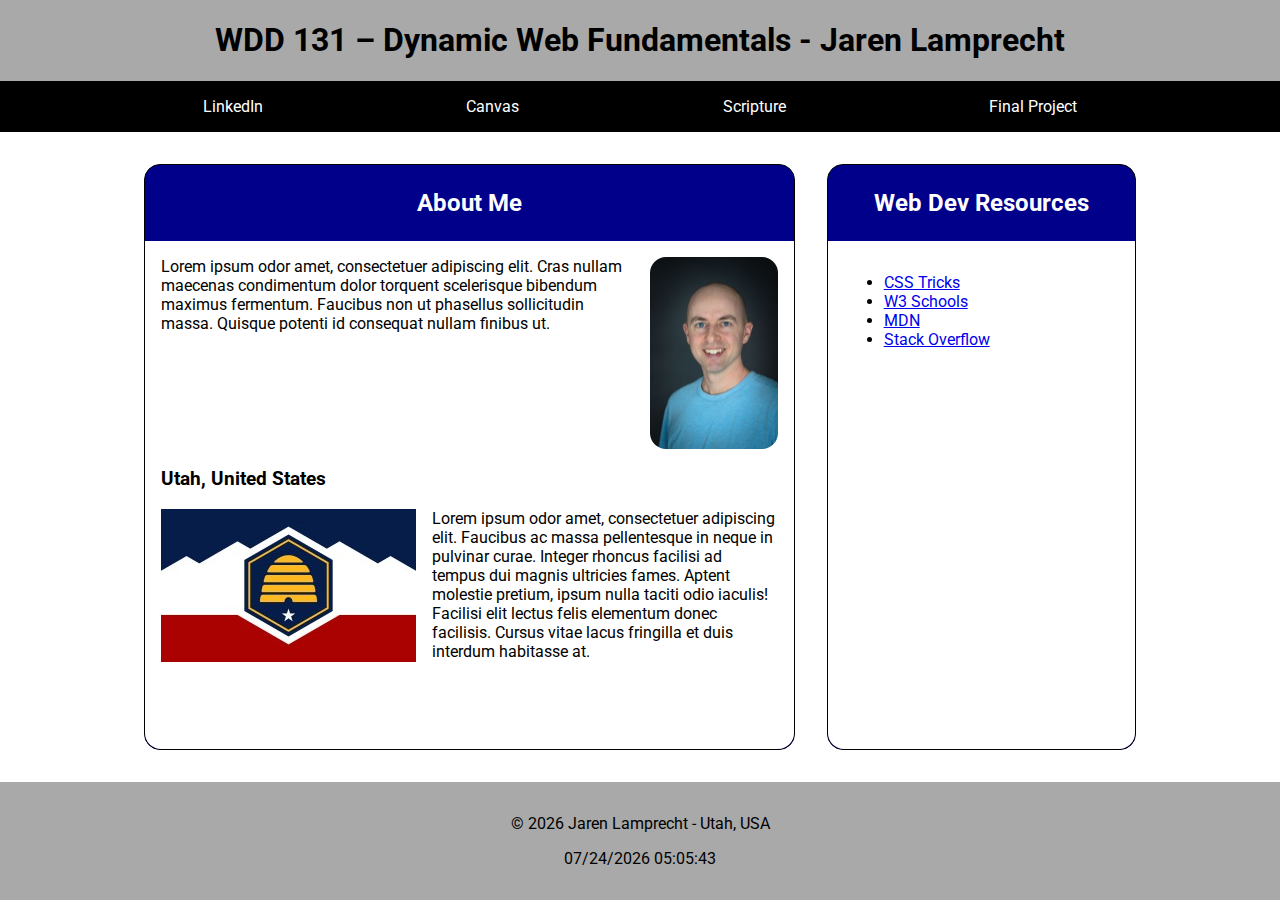
<file: index.html>
<!DOCTYPE html>
<html lang="en">

<head>
    <meta charset="UTF-8">
    <meta name="viewport" content="width=device-width, initial-scale=1.0">
    <meta name="description" content="WDD 131 – Dynamic Web Fundamentals - Jaren Lamprecht - Home Page">
    <meta name="author" content="Jaren Lamprecht">

    <title>WDD 131 – Dynamic Web Fundamentals - Jaren Lamprecht</title>

    <link rel="stylesheet" href="styles/base.css">
    <link rel="preconnect" href="https://fonts.googleapis.com">
    <link rel="preconnect" href="https://fonts.gstatic.com" crossorigin>
    <link href="https://fonts.googleapis.com/css2?family=Roboto:ital,wght@0,100..900;1,100..900&display=swap" rel="stylesheet">
    <script defer src="scripts/getdates.js"></script>
</head>

<body>
    <header>
        <h1>WDD 131 – Dynamic Web Fundamentals - Jaren Lamprecht</h1>
        <nav>
            <a href="https://www.linkedin.com/in/jaren-lamprecht-9a826526/">LinkedIn</a>
            <a href="https://byupw.instructure.com/">Canvas</a>
            <a href="https://www.churchofjesuschrist.org/study/scriptures/nt/luke/9?lang=eng&id=56#p56">Scripture</a>
            <a href="">Final Project</a>
        </nav>
    </header>
    <main>
        <section class="card">
            <h2>About Me</h2>
            <article>
                <div class="aboutme">
                    <p>
                        Lorem ipsum odor amet, consectetuer adipiscing elit. Cras nullam maecenas condimentum dolor torquent scelerisque bibendum maximus fermentum. Faucibus non ut phasellus sollicitudin massa. Quisque potenti id consequat nullam finibus ut.
                    </p>
                    <img alt="portrait" src="images/jaren.jpg" />
                </div>
                <div class="aboututah">
                    <h3>Utah, United States</h3>
                    <div>
                        <img alt="flag" src="images/utah.jpg" />
                        <p>
                            Lorem ipsum odor amet, consectetuer adipiscing elit. Faucibus ac massa pellentesque in neque in pulvinar curae. Integer rhoncus facilisi ad tempus dui magnis ultricies fames. Aptent molestie pretium, ipsum nulla taciti odio iaculis! Facilisi elit lectus felis elementum donec facilisis. Cursus vitae lacus fringilla et duis interdum habitasse at.
                        </p>
                    </div>
                </div>
            </article>
        </section>
        <section class="card">
            <h2>Web Dev Resources</h2>
            <article>
                <ul>
                    <li><a href="https://css-tricks.com/">CSS Tricks</a></li>
                    <li><a href="https://www.w3schools.com/">W3 Schools</a></li>
                    <li><a href="https://developer.mozilla.org/en-US/">MDN</a></li>
                    <li><a href="https://stackoverflow.com/questions">Stack Overflow</a></li>
                </ul>
            </article>
        </section>
    </main>
    <footer>
        <p>
            <span>©</span><span id="currentyear"></span><span>Jaren Lamprecht - Utah, USA</span>
        </p>
        <p id="lastModified">
        </p>
    </footer>
</body>

</html>
</file>
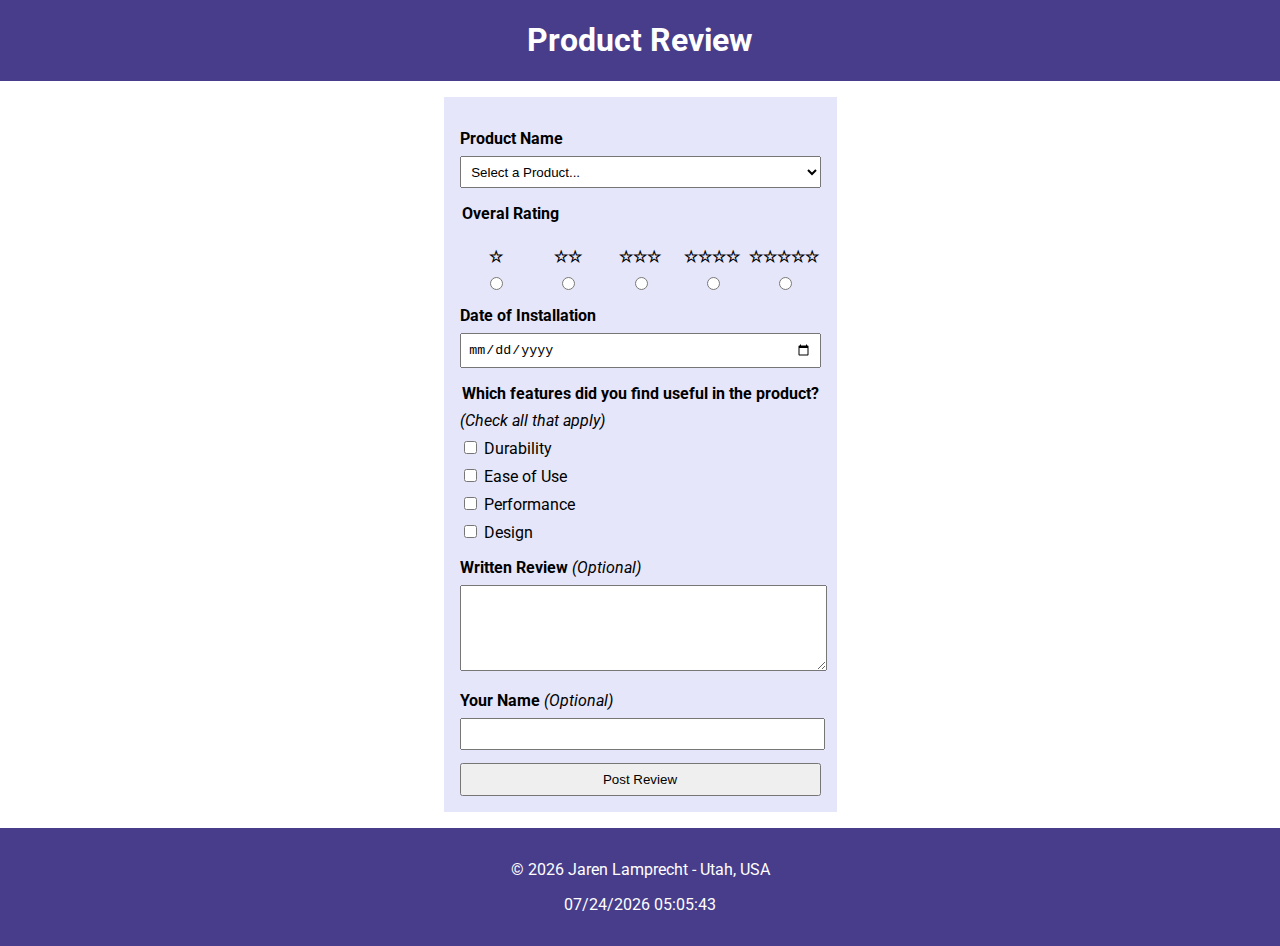
<file: form.html>
<!DOCTYPE html>
<html lang="en">

<head>
    <meta charset="UTF-8">
    <meta name="viewport" content="width=device-width, initial-scale=1.0">
    <meta name="description" content="WDD 131 – Dynamic Web Fundamentals - Jaren Lamprecht - Form">
    <meta name="author" content="Jaren Lamprecht">

    <title>WDD 131 – Dynamic Web Fundamentals - Jaren Lamprecht</title>

    <link rel="stylesheet" href="styles/form.css">
    <link rel="stylesheet" href="styles/form.css">
    <link rel="preconnect" href="https://fonts.googleapis.com">
    <link rel="preconnect" href="https://fonts.gstatic.com" crossorigin>
    <link href="https://fonts.googleapis.com/css2?family=Roboto:ital,wght@0,100..900;1,100..900&display=swap"
        rel="stylesheet">
    <script defer src="scripts/form.js"></script>
</head>

<body>
    <header>
        <h1>Product Review</h1>
    </header>
    <main>
        <form method="get" action="review.html">
            <label for="product">Product Name</label>
            <select id="product" name="product" required>
                <option value="" selected disabled>Select a Product...</option>
            </select>
            <fieldset id="rating">
                <legend>Overal Rating</legend>
                <div class="stars">
                    <div class="star">
                        <label for="star-1">&star;</label>
                        <input type="radio" name="rating" id="star-1" value="1" required>
                    </div>
                    <div class="star">
                        <label for="star-2">&star;&star;</label>
                        <input type="radio" name="rating" id="star-2" value="2" required>
                    </div>
                    <div class="star">

                        <label for="star-3">&star;&star;&star;</label>
                        <input type="radio" name="rating" id="star-3" value="3" required>
                    </div>
                    <div class="star">
                        <label for="star-4">&star;&star;&star;&star;</label>
                        <input type="radio" name="rating" id="star-4" value="4" required>
                    </div>
                    <div class="star">
                        <label for="star-5">&star;&star;&star;&star;&star;</label>
                        <input type="radio" name="rating" id="star-5" value="5" required>
                    </div>
                </div>
            </fieldset>
            <label for="date">Date of Installation</label>
            <input type="date" id="date" name="date" required>
            <fieldset id="features">
                <legend>
                    Which features did you find useful in the product?
                </legend>
                <div class="parenthetical">(Check all that apply)</div>
                <div class="check">
                    <input type="checkbox" id="durability" name="durability">
                    <label for="durability">Durability</label>
                </div>
                <div class="check">
                    <input type="checkbox" id="ease" name="ease">
                    <label for="ease">Ease of Use</label>
                </div>
                <div class="check">
                    <input type="checkbox" id="performance" name="performance">
                    <label for="performance">Performance</label>
                </div>
                <div class="check">
                    <input type="checkbox" id="design" name="design">
                    <label for="design">Design</label>
                </div>
            </fieldset>
            <label for="review">Written Review <span class="parenthetical">(Optional)</span></label>
            <textarea id="review" name="review"></textarea>
            <label for="name">Your Name <span class="parenthetical">(Optional)</span></label>
            <input type="text" id="name" name="name">
            <input id="submit" type="submit" value="Post Review">
        </form>
    </main>
    <footer>
        <p>
            <span>©</span><span id="currentyear"></span><span>Jaren Lamprecht - Utah, USA</span>
        </p>
        <p id="lastModified">
        </p>
    </footer>
</body>

</html>
</file>
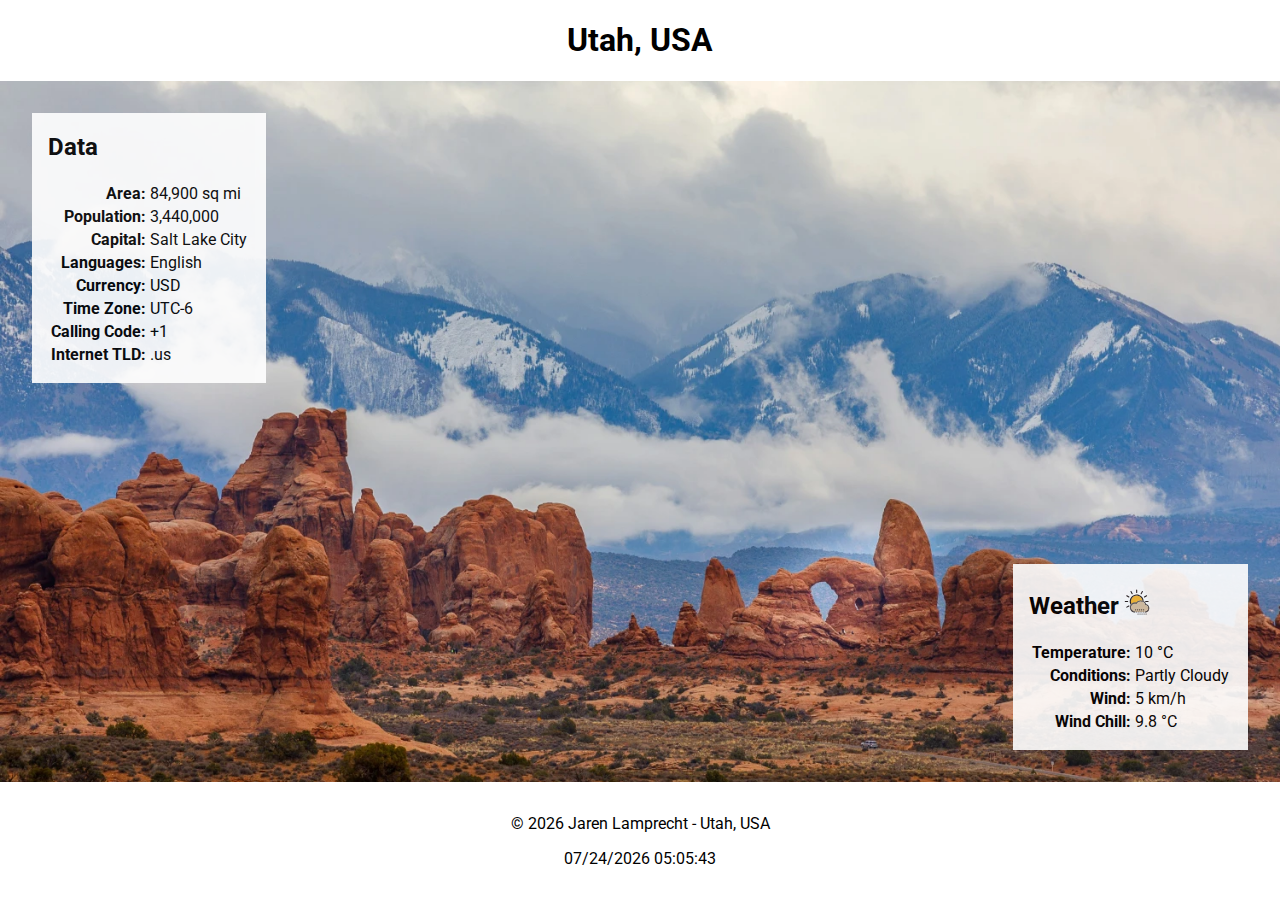
<file: place.html>
<!DOCTYPE html>
<html lang="en">

<head>
    <meta charset="UTF-8">
    <meta name="viewport" content="width=device-width, initial-scale=1.0">
    <meta name="description" content="WDD 131 – Dynamic Web Fundamentals - Jaren Lamprecht - Place Page">
    <meta name="author" content="Jaren Lamprecht">

    <title>WDD 131 – Dynamic Web Fundamentals - Jaren Lamprecht</title>

    <link rel="stylesheet" href="styles/place.css">
    <link rel="stylesheet" href="styles/place-large.css">
    <link rel="preconnect" href="https://fonts.googleapis.com">
    <link rel="preconnect" href="https://fonts.gstatic.com" crossorigin>
    <link href="https://fonts.googleapis.com/css2?family=Roboto:ital,wght@0,100..900;1,100..900&display=swap" rel="stylesheet">
    <script defer src="scripts/place.js"></script>
</head>

<body>
    <header>
        <h1>Utah, USA</h1>
    </header>
    <main>
        <div class="hero">
            <picture>
                <source srcset="images/landscape-1500.webp" media="(min-width: 1000px)">
                <source srcset="images/landscape-1000.webp" media="(min-width: 550px)">
                <img alt="landscape" src="images/landscape-500.webp" width="500" height="281">
            </picture>
        </div>
        <div class="card data">
            <h2>Data</h2>
            <table>
                <tr>
                    <td class="key">Area:</td>
                    <td class="value">84,900 sq mi</td>
                </tr>
                <tr>
                    <td class="key">Population:</td>
                    <td class="value">3,440,000</td>
                </tr>
                <tr>
                    <td class="key">Capital:</td>
                    <td class="value">Salt Lake City</td>
                </tr>
                <tr>
                    <td class="key">Languages:</td>
                    <td class="value">English</td>
                </tr>
                <tr>
                    <td class="key">Currency:</td>
                    <td class="value">USD</td>
                </tr>
                <tr>
                    <td class="key">Time Zone:</td>
                    <td class="value">UTC-6</td>
                </tr>
                <tr>
                    <td class="key">Calling Code:</td>
                    <td class="value">+1</td>
                </tr>
                <tr>
                    <td class="key">Internet TLD:</td>
                    <td class="value">.us</td>
                </tr>
            </table>
        </div>
        <div class="card weather">
            <h2>Weather</h2>
        </div>
    </main>
    <footer>
        <p>
            <span>©</span><span id="currentyear"></span><span>Jaren Lamprecht - Utah, USA</span>
        </p>
        <p id="lastModified">
        </p>
    </footer>
</body>

</html>
</file>
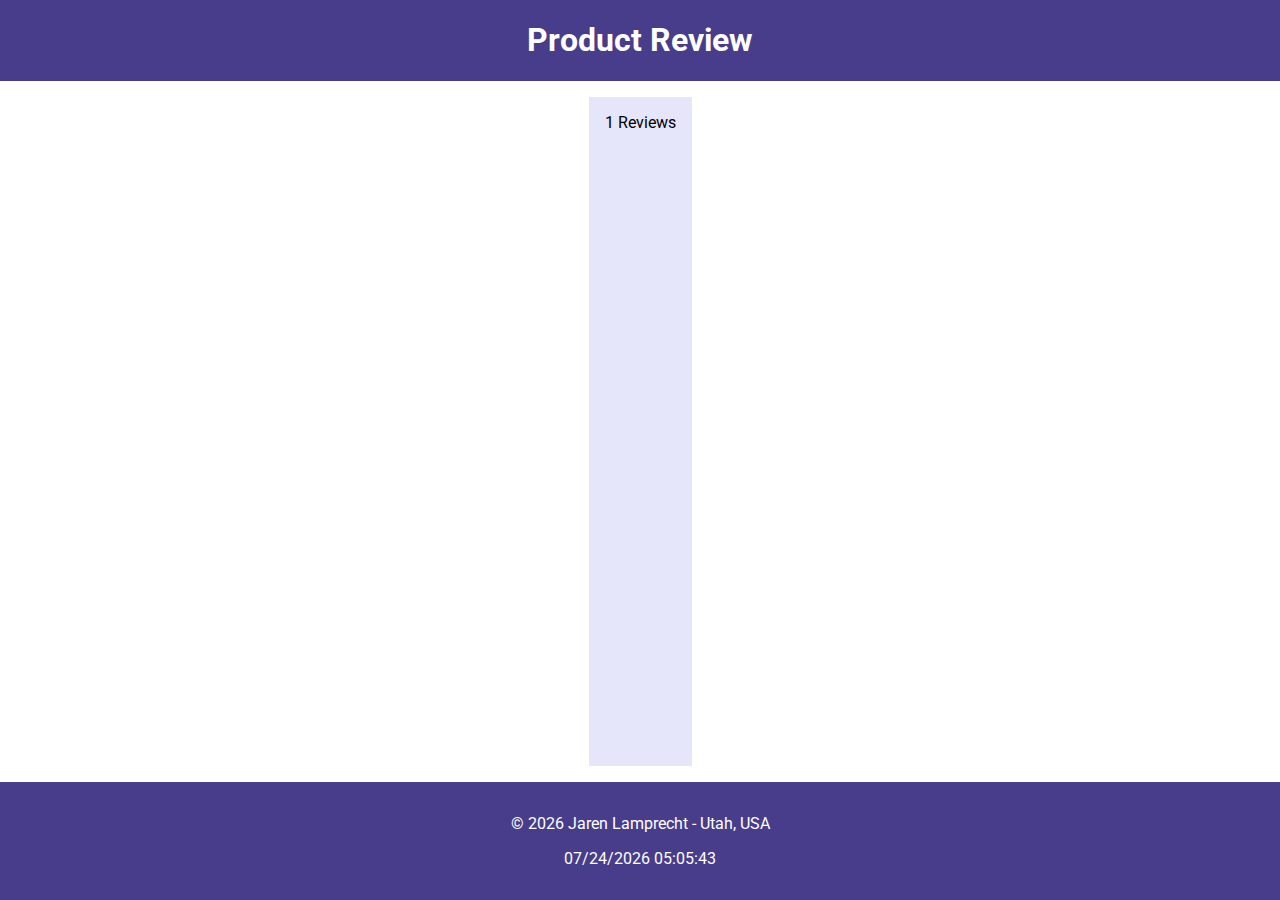
<file: review.html>
<!DOCTYPE html>
<html lang="en">

<head>
    <meta charset="UTF-8">
    <meta name="viewport" content="width=device-width, initial-scale=1.0">
    <meta name="description" content="WDD 131 – Dynamic Web Fundamentals - Jaren Lamprecht - Form">
    <meta name="author" content="Jaren Lamprecht">

    <title>WDD 131 – Dynamic Web Fundamentals - Jaren Lamprecht</title>

    <link rel="stylesheet" href="styles/form.css">
    <link rel="stylesheet" href="styles/form.css">
    <link rel="preconnect" href="https://fonts.googleapis.com">
    <link rel="preconnect" href="https://fonts.gstatic.com" crossorigin>
    <link href="https://fonts.googleapis.com/css2?family=Roboto:ital,wght@0,100..900;1,100..900&display=swap"
        rel="stylesheet">
    <script defer src="scripts/review.js"></script>
</head>

<body>
    <header>
        <h1>Product Review</h1>
    </header>
    <main id="count">
    </main>
    <footer>
        <p>
            <span>©</span><span id="currentyear"></span><span>Jaren Lamprecht - Utah, USA</span>
        </p>
        <p id="lastModified">
        </p>
    </footer>
</body>

</html>
</file>
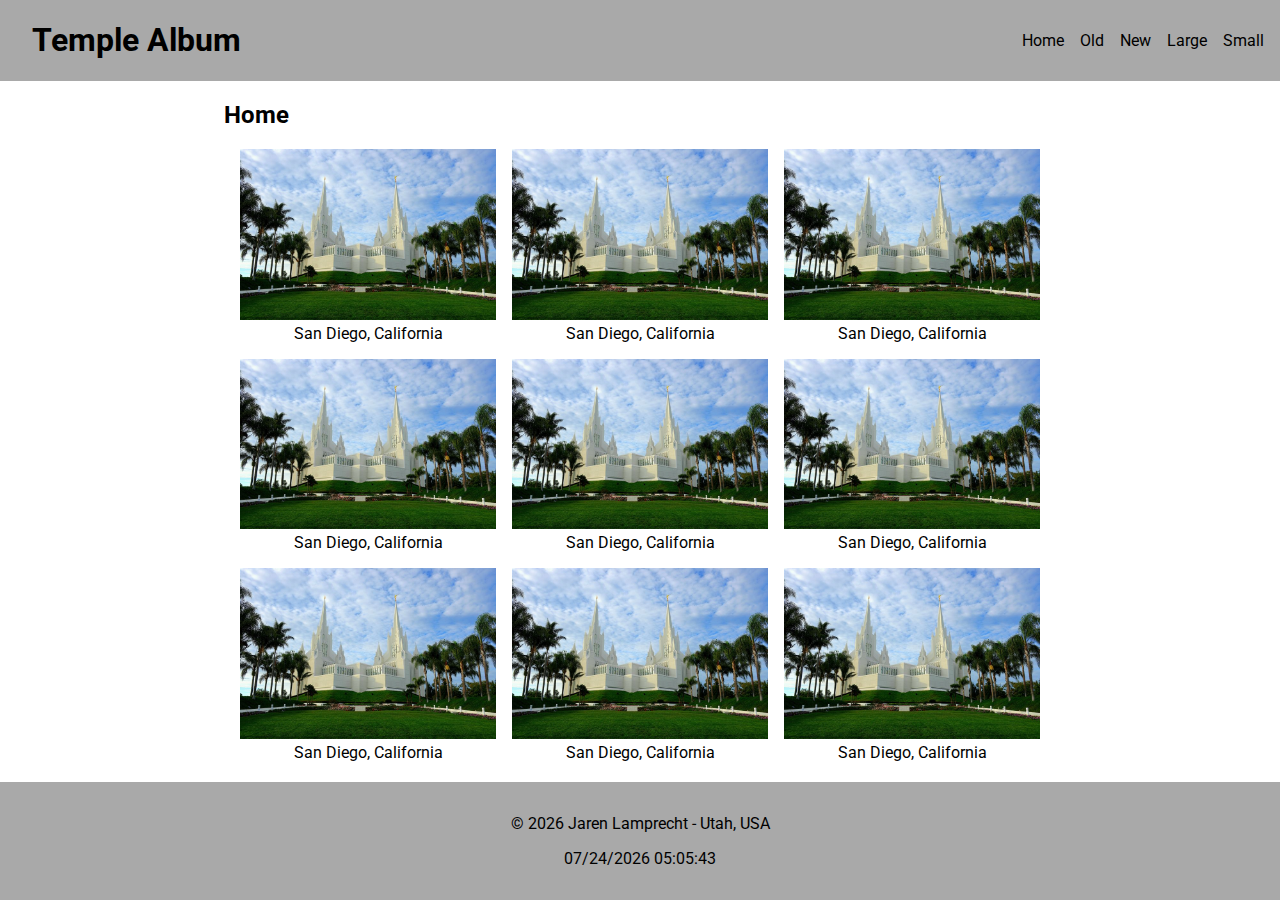
<file: temples.html>
<!DOCTYPE html>
<html lang="en">

<head>
    <meta charset="UTF-8">
    <meta name="viewport" content="width=device-width, initial-scale=1.0">
    <meta name="description" content="WDD 131 – Dynamic Web Fundamentals - Jaren Lamprecht - Temples">
    <meta name="author" content="Jaren Lamprecht">

    <title>WDD 131 – Dynamic Web Fundamentals - Jaren Lamprecht</title>

    <link rel="stylesheet" href="styles/temples.css">
    <link rel="stylesheet" href="styles/temples-large.css">
    <link rel="preconnect" href="https://fonts.googleapis.com">
    <link rel="preconnect" href="https://fonts.gstatic.com" crossorigin>
    <link href="https://fonts.googleapis.com/css2?family=Roboto:ital,wght@0,100..900;1,100..900&display=swap"
        rel="stylesheet">
    <script defer src="scripts/temples.js"></script>
</head>

<body>
    <header>
        <h1>Temple Album</h1>
        <a id="menu"></a>
        <nav>
            <a href="">Home</a>
            <a href="">Old</a>
            <a href="">New</a>
            <a href="">Large</a>
            <a href="">Small</a>
        </nav>
    </header>
    <main>
        <h2>
            Home
        </h2>
        <section>
            <figure>
                <img src="images/temple.jpg" />
                <figcaption>San Diego, California</figcaption>
            </figure>
            <figure>
                <img src="images/temple.jpg" />
                <figcaption>San Diego, California</figcaption>
            </figure>
            <figure>
                <img src="images/temple.jpg" />
                <figcaption>San Diego, California</figcaption>
            </figure>
            <figure>
                <img src="images/temple.jpg" />
                <figcaption>San Diego, California</figcaption>
            </figure>
            <figure>
                <img src="images/temple.jpg" />
                <figcaption>San Diego, California</figcaption>
            </figure>
            <figure>
                <img src="images/temple.jpg" />
                <figcaption>San Diego, California</figcaption>
            </figure>
            <figure>
                <img src="images/temple.jpg" />
                <figcaption>San Diego, California</figcaption>
            </figure>
            <figure>
                <img src="images/temple.jpg" />
                <figcaption>San Diego, California</figcaption>
            </figure>
            <figure>
                <img src="images/temple.jpg" />
                <figcaption>San Diego, California</figcaption>
            </figure>
        </section>
    </main>
    <footer>
        <p>
            <span>©</span><span id="currentyear"></span><span>Jaren Lamprecht - Utah, USA</span>
        </p>
        <p id="lastModified">
        </p>
    </footer>
</body>

</html>
</file>
<file: styles/base.css>
body {
    font-family: "Roboto", sans-serif;
    display: grid;
    height: 100vh;
    grid-template: auto 1fr auto / 1fr auto;
    margin: 0px;
}

header {
    background: darkgrey;
    grid-column: 1 / 4;
}

header h1 {
    text-align: center;
}

nav {
    background: black;
    color: white;
    display: flex;
    justify-content: space-evenly;
    padding: 1rem 0rem 1rem 0rem;
}

nav a {
    color: white;
    text-decoration: none;
}

nav a:hover {
    text-decoration: underline;
}

main {
    display: grid;
    background: white;
    max-width: 1024px;
    margin: 1em auto 1em auto;
    grid-template: 1fr / 2fr 1fr;
}

main.card:nth-of-type(1) {
    grid-column: 1 / 2;
}

main.card:nth-of-type(2) {
    grid-column: 2 / 2;
}

.card {
    background: darkblue;
    margin: 1em;
    border: 1px solid black;
    border-radius: 1em;
    display: grid;
    grid-template: auto 1fr / 1fr;
}

.card h2 {
    margin: 1em;
    color: white;
    text-align: center;
}

.card article {
    background: white;
    border-radius: 0em 0em 1em 1em;
    padding: 1em;
}

.aboutme {
    display: grid;
    grid-template: auto / 1fr auto;
}

.aboutme p {
    margin: 0em 1em 0em 0em;
}

.aboutme img {
    width: 128px;
    border-radius: 1em;
}

.aboututah {

}

.aboututah div {
    display: grid;
    grid-template: auto / auto 1fr;
}

.aboututah p {
    margin: 0em 0em 0em 1em;
}

footer {
    background: darkgrey;
    padding: 1rem;
    text-align: center;
    grid-column: 1 / 4;
}

footer #currentyear {
    margin: 0px 4px 0px 4px;
}
</file>
<file: styles/form.css>
body {
    font-family: "Roboto", sans-serif;
    display: grid;
    height: 100vh;
    grid-template: auto 1fr auto / 1fr auto;
    margin: 0px;
}

header {
    background-color: darkslateblue;
    color: white;
    grid-column: 1 / 3;
    text-align: center;
}

main {
    background: lavender;
    max-width: 1024px;
    margin: 1em auto 1em auto;
    padding: 1em;
}

label, legend {
    font-weight: bold;
    display: block;
    margin-bottom: .5em;
    margin-top: 1em;
}

fieldset {
    border: none;
    padding: 0;
    margin: 1em 0 0 0;
}

#product, #date {
    padding: .5em;
    width: 100%;
    width: -webkit-fill-available;
}

.stars {
    display: flex;
    flex-direction: row;
}

.star {
    display: flex;
    flex-direction: column;
    align-items: center;
    flex: 1;
}

.check {
    margin-top: 0.5em;
}

.check label {
    display: inline;
    font-weight: normal;
}

.parenthetical {
    font-weight: normal;
    font-style: italic;
}

textarea {
    width: 100%;
    height: 6em;
}

#name {
    width: 100%;
    padding: 0.5em 0em 0.5em 0em;
}

#submit {
    margin-top: 1em;
    width: 100%;
    padding: 0.5em;
}

footer {
    background-color: darkslateblue;
    color: white;
    padding: 1rem;
    text-align: center;
    grid-column: 1 / 3;
}

footer #currentyear {
    margin: 0px 4px 0px 4px;
}
</file>
<file: styles/place.css>
:root {
    --primary-background-color: white;
    --primary-foreground-color: black;
}

body {
    font-family: "Roboto", sans-serif;
    display: grid;
    height: 100vh;
    grid-template: auto minmax(0, 1fr) auto / 1fr;
    margin: 0px;
}

header {
    background: var(--primary-background-color);
}

header h1 {
    text-align: center;
}

main {
    background: var(--primary-background-color);
    grid-template: auto 1fr auto / auto 1fr auto;
    overflow: auto;
}

.hero {
    grid-area: 1 / 1 / 4 / 4;
}

.hero img {
    display: block;
    width: 100%;
    height: 100%;
    object-fit: cover;
}

.card {
    background: var(--primary-background-color);
    opacity: .9;
    margin: 2em;
    padding: 0em 1em 1em 1em;
    display: flex;
    flex-direction: column;
    justify-content: center;
    text-align: center;
}

.data {
    grid-area: 1 / 1 / 1 / 1;
}

td {
    white-space: nowrap;
}

td.key {
    font-weight: bold;
    text-align: right;
}

td.value {
    text-align: left;
}

.weather {
    grid-area: 3 / 3 / 4 / 4;
} 

.weather h2::after{
    content: url("../images/partly-cloudy.svg");
    display: inline-block;
    width: 1.5em;
    height: 1.5em;
    vertical-align: text-bottom;
}

footer {
    background: var(--primary-background-color);
    padding: 1rem;
    text-align: center;
}

footer #currentyear {
    margin: 0px 4px 0px 4px;
}
</file>
<file: styles/place-large.css>
@media screen and (min-width: 560px) {
    main {
        display: grid;
    }

    .card h2 {
        text-align: left;
    }
}
</file>
<file: styles/temples.css>
body {
    font-family: "Roboto", sans-serif;
    display: grid;
    height: 100vh;
    grid-template: auto 1fr auto / 1fr auto;
    margin: 0px;
}

header {
    background: darkgrey;
    grid-column: 1 / 3;
    display: grid;
    grid-template: 1fr / auto 1fr;
}

header h1 {
    margin-left: 1em;
}

#menu {
    display: block;
    text-decoration: none;
    font-size: 2em;
    margin: auto 1em auto auto;
}

#menu::before {
	content: "≡";
}

#menu.show::before {
	content: "X";
}

nav {
    display: flex;
    flex-direction: column;
}

nav a {
    display: none;
    color: black;
    text-decoration: none;
    margin: 0em 1em 1em 2em;
}

nav.show a {
    display: block;
}

nav a:hover {
    text-decoration: underline;
}


main {
    background: white;
    max-width: 1024px;
    margin: 0em auto 0em auto;
}

main h1 {
    text-align: center;
}

main section {
    display: grid;
    grid-template-columns: repeat(auto-fit, minmax(256px, 1fr));
    grid-gap: 1em;
    margin: 0em 1em 1em 1em;
}

main section figure figcaption {
    text-align: center;
}

main section figure {
    margin: 0em;
}

main section figure img {
    max-width: 100%;
}

footer {
    background: darkgrey;
    padding: 1rem;
    text-align: center;
    grid-column: 1 / 3;
}

footer #currentyear {
    margin: 0px 4px 0px 4px;
}
</file>
<file: styles/temples-large.css>
@media screen and (min-width: 560px) {
    
	#menu {
		display: none;
	}


    nav {
        flex-direction: row;
        justify-content: right;
        align-items: center;
    }

    nav a {
        display: inline;
        margin: 0em 1em 0em 0em;
    }
}
</file>
